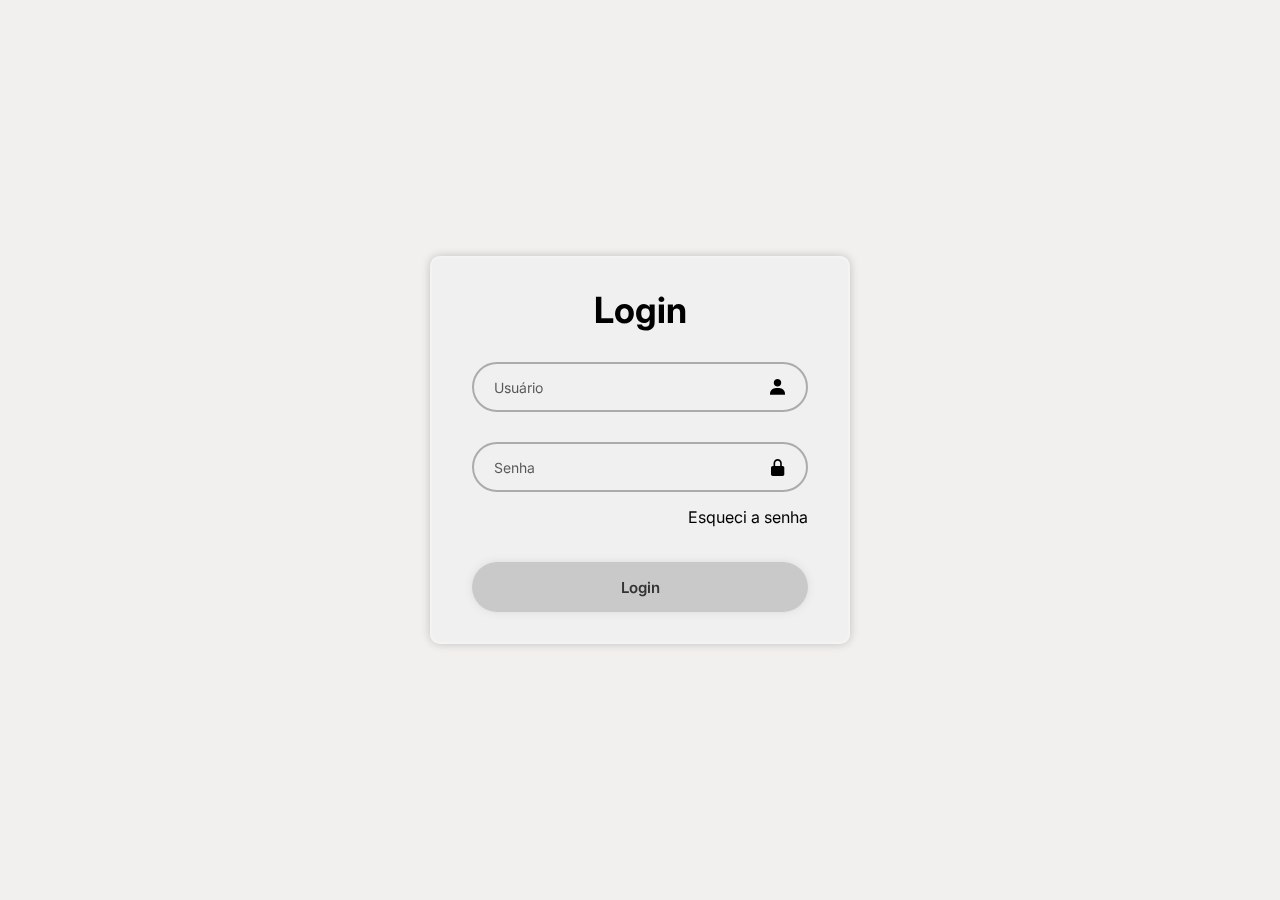
<file: log/login.html>
<!DOCTYPE html>
<html lang="en">

<head>
    <meta charset="UTF-8">
    <meta name="viewport" content="width=device-width, initial-scale=1.0">
    <link href='https://unpkg.com/boxicons@2.1.4/css/boxicons.min.css' rel='stylesheet'>
    <link rel="stylesheet" href="style.css">
    <title>Ferragens Negrão Login</title>
</head>

<body>

    <main class="container">

        <form id="loginForm">
            <h1>Login </h1>
            <div class="input-box">
                <input type="text" placeholder="Usuário">
                <i class="bx bxs-user"></i>
            </div>
            <div class="input-box">
                <input type="password" placeholder="Senha">
                <i class="bx bxs-lock-alt"></i>
            </div>
            <div>
                <label class="remember-forgot">
                    <a href="#">Esqueci a senha</a>
                </label>
            </div>
            <button type="submit" class="login">Login</button>
        </form>

    </main>
    <script scr="script.js"></script>
</body>

</html>
</file>
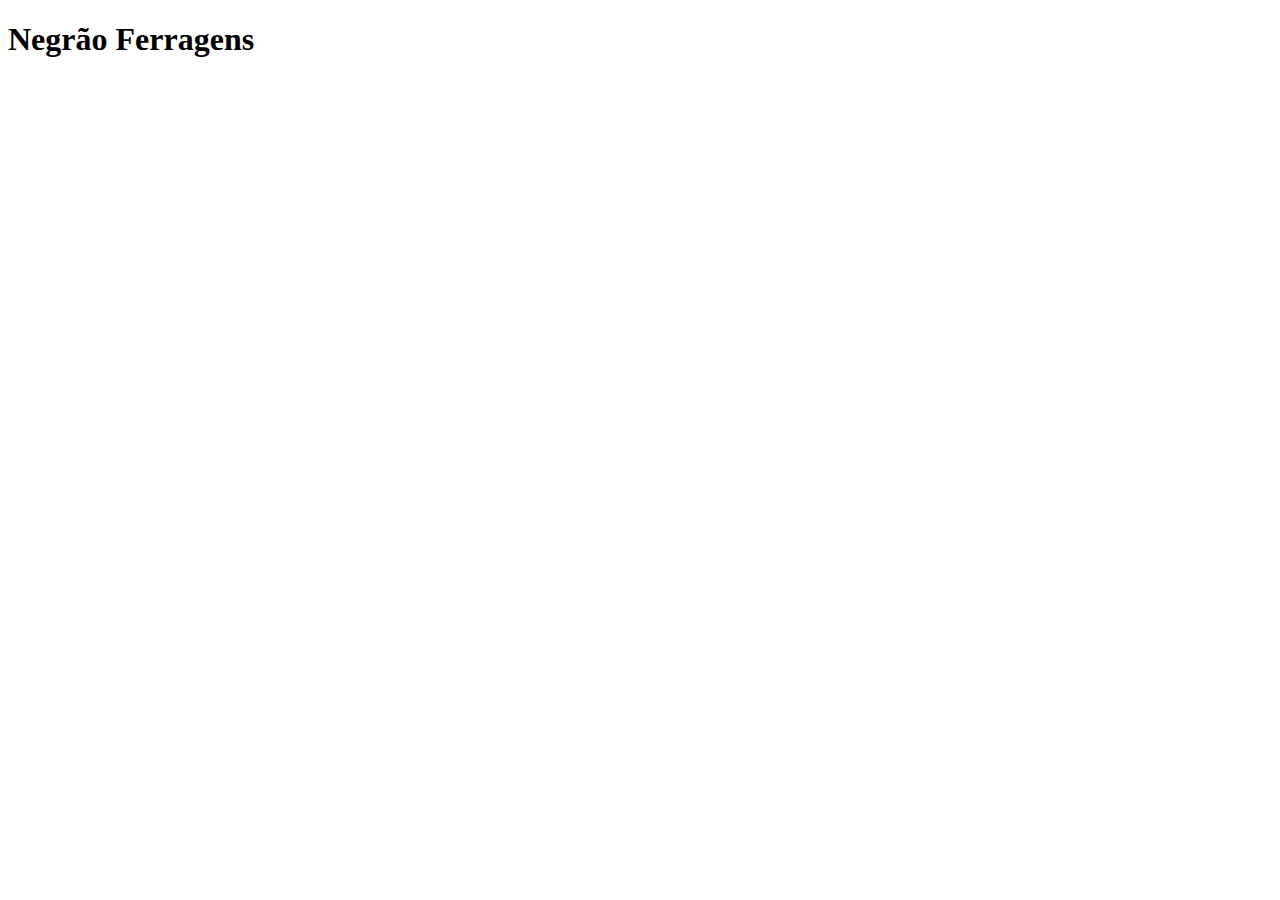
<file: test/home.html>
<!DOCTYPE html>
<html lang="en">
<head>
    <meta charset="UTF-8">
    <meta name="viewport" content="width=device-width, initial-scale=1.0">
    <title>Home page</title>
</head>
<body>
    <Section>
        <h1> Negrão Ferragens</h1>
    </Section>
</body>
</html>
</file>
<file: log/style.css>
@import url('https://fonts.googleapis.com/css2?family=Inter:ital,opsz,wght@0,14..32,100..900;1,14..32,100..900&display=swap');

* {
    margin: 0;
    padding: 0;
    box-sizing: border-box;
    font-family: 'Inter', sans-serif;
}

body {
    display: flex;
    justify-content: center;
    align-items: center;
    min-height: 100vh;
    background-color: #F2F0EF;
    background-size: cover;
    background-position: center;
}



.container {
    width: 420px;
    background-color: rgba(240, 240, 240, 0.685);
    border: 2px solid rgba(255, 255, 255, .2);
    border-radius: 10px;
    color: black;
    padding: 30px 40px;
    box-shadow: 0 0 10px rgba(0, 0, 0, .2);
    backdrop-filter: blur(50px);

}

.container h1 {
    font-size: 36px;
    text-align: center;
}

.input-box {
    position: relative;
    width: 100%;
    height: 50px;
    margin: 30px 0;
}

.input-box input {
    width: 100%;
    height: 100%;
    background-color: transparent;
    border: 2px solid rgba(59, 59, 59, 0.380);
    border-radius: 40px;
    outline: none;
    font-size: 14px;
    color: black;
    padding: 20px 45px 20px 20px;
}

.input-box input::placeholder {
    color: rgba(0, 0, 0, 0.644);
}

.input-box i {
    position: absolute;
    right: 20px;
    top: 50%;
    font-size: 20px;
    transform: translateY(-50%);
}

.remember-forgot {
    display: flex;
    justify-content: end;
    margin: -15px 0 15px;
}

.remember-forgot a {
    text-decoration: none;
    color: black;
}

.remember-forgot a:hover {
    text-decoration: underline;
}

.login {
    width: 100%;
    height: 50px;
    background-color: rgba(194, 194, 194, 0.863);
    border: none;
    border-radius: 40px;
    cursor: pointer;
    font-size: 15px;
    color: #333;
    font-weight: 600;
    box-shadow: 0 0 10px rgba(0, 0, 0, 0.1);
    margin-top: 20px;
}

.login:hover {
    background-color: rgba(119, 119, 119, 0.5);
    border: 2px solid rgba(255, 255, 255, .2);
    color: black;
    transition: 0.5s;

}
</file>
